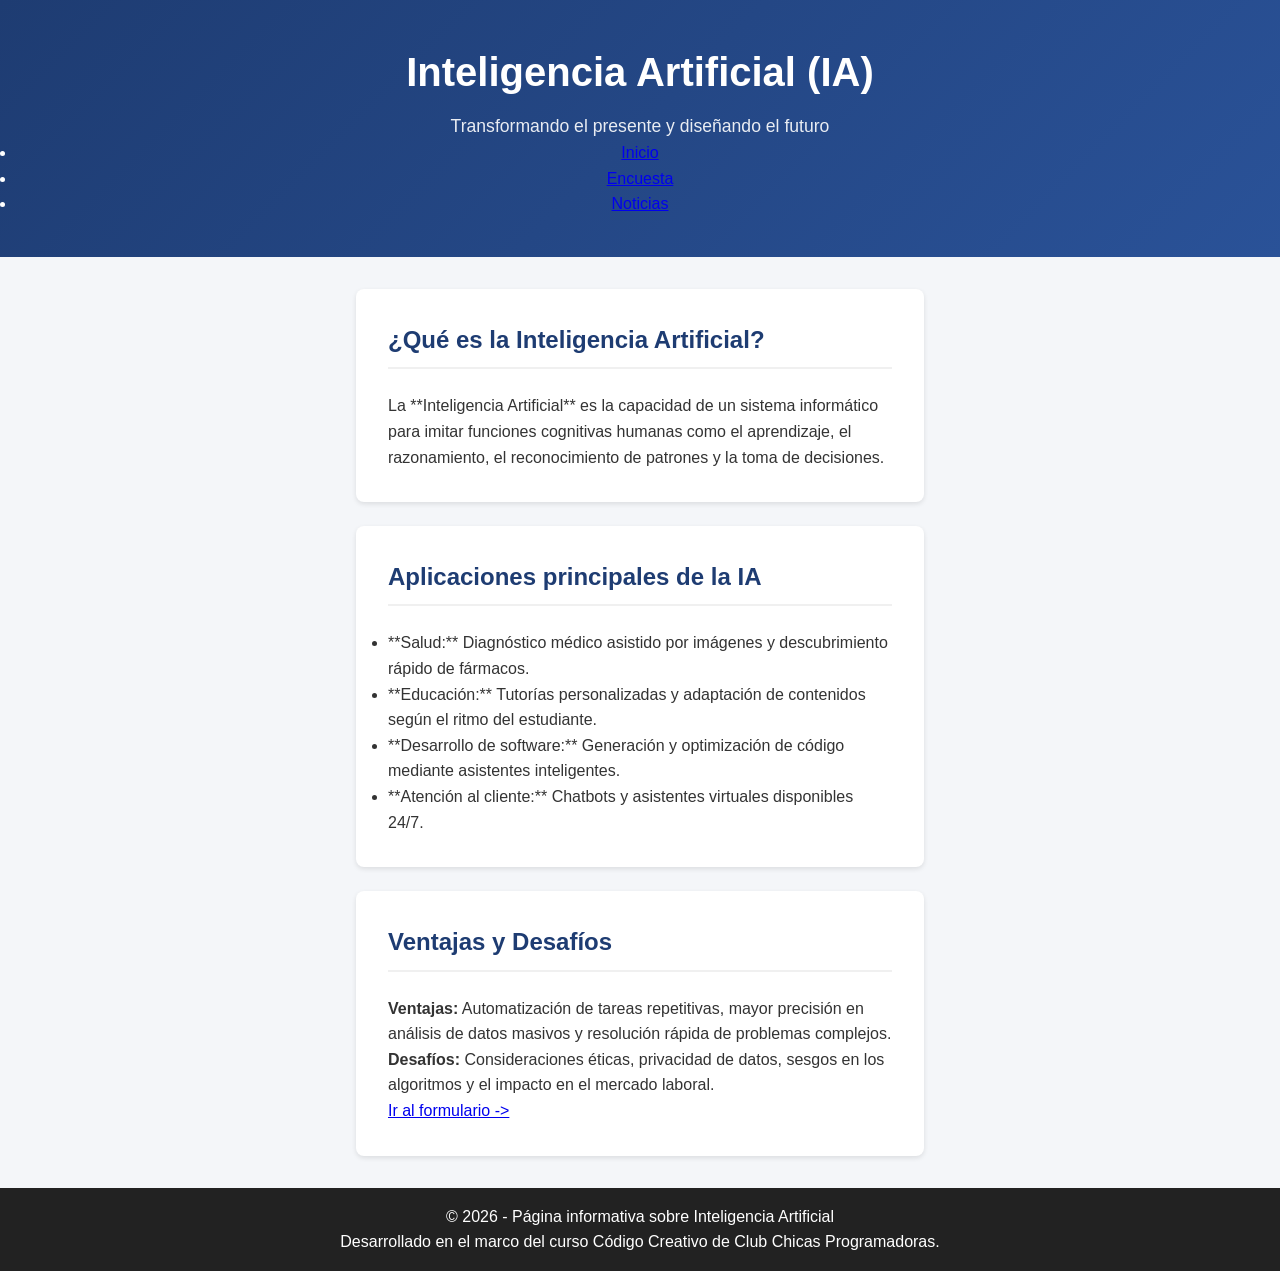
<file: index.html>
<!DOCTYPE html>
<html lang="es">
<head>
    <meta charset="UTF-8">
    <meta name="viewport" content="width=device-width, initial-scale=1.0">
    <title>El Impacto de la Inteligencia Artificial</title>
    <link rel="stylesheet" href="styles.css">
</head>
<body>

    <header>
        <h1>Inteligencia Artificial (IA)</h1>
        <p>Transformando el presente y diseñando el futuro</p>

        <nav aria-label="Navegación principal">
            <ul>
                <li><a href="index.html">Inicio</a></li>
                <li><a href="formulario.html">Encuesta</a></li>
                <li><a href="noticias.html">Noticias</a></li>
            </ul>
        </nav>
    </header>

    <main>
        <section>
            <h2>¿Qué es la Inteligencia Artificial?</h2>
            <p>La **Inteligencia Artificial** es la capacidad de un sistema informático para imitar funciones cognitivas humanas como el aprendizaje, el razonamiento, el reconocimiento de patrones y la toma de decisiones.</p>
        </section>

        <section>
            <h2>Aplicaciones principales de la IA</h2>
            <ul>
                <li>**Salud:** Diagnóstico médico asistido por imágenes y descubrimiento rápido de fármacos.</li>
                <li>**Educación:** Tutorías personalizadas y adaptación de contenidos según el ritmo del estudiante.</li>
                <li>**Desarrollo de software:** Generación y optimización de código mediante asistentes inteligentes.</li>
                <li>**Atención al cliente:** Chatbots y asistentes virtuales disponibles 24/7.</li>
            </ul>
        </section>

        <section>
            <h2>Ventajas y Desafíos</h2>
            <p><strong>Ventajas:</strong> Automatización de tareas repetitivas, mayor precisión en análisis de datos masivos y resolución rápida de problemas complejos.</p>
            <p><strong>Desafíos:</strong> Consideraciones éticas, privacidad de datos, sesgos en los algoritmos y el impacto en el mercado laboral.</p>
        
            <a href="formulario.html" class="btn-formulario">Ir al formulario -></a>
        </section>
    </main>

    <footer>
        <p>&copy; 2026 - Página informativa sobre Inteligencia Artificial</p>
        <p>Desarrollado en el marco del curso Código Creativo de Club Chicas Programadoras.</p>
    </footer>
    
</body>
</html>
</file>
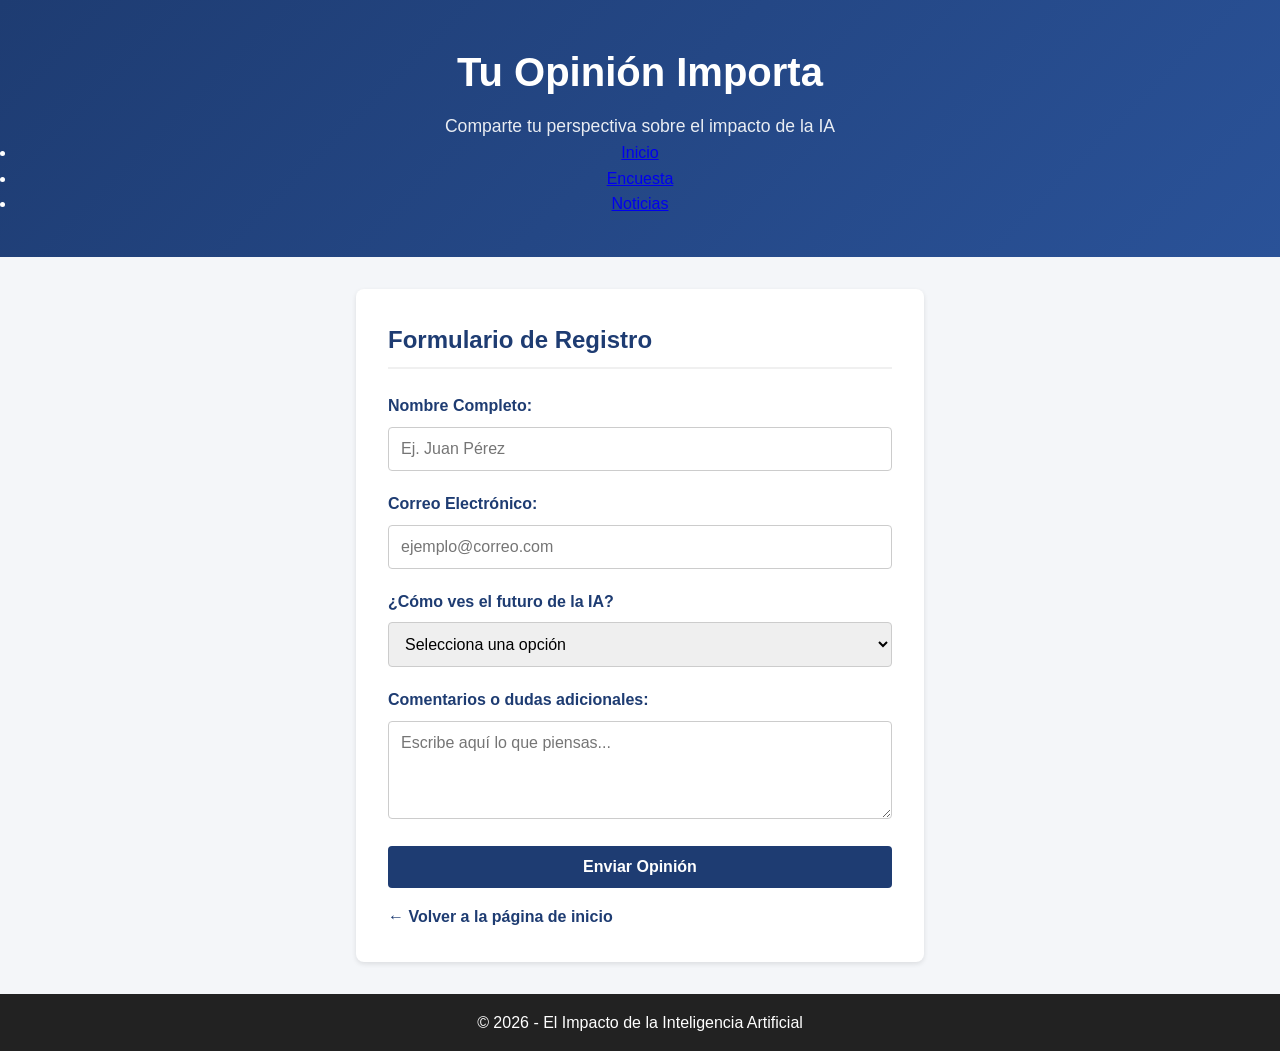
<file: formulario.html>
<!DOCTYPE html>
<html lang="es">
<head>
    <meta charset="UTF-8">
    <meta name="viewport" content="width=device-width, initial-scale=1.0">
    <title>Opinión sobre la IA - Formulario</title>
    <link rel="stylesheet" href="styles.css">
</head>
<body>

    <header>
        <h1>Tu Opinión Importa</h1>
        <p>Comparte tu perspectiva sobre el impacto de la IA</p>
        
        <nav aria-label="Navegación principal">
        <ul>
            <li><a href="index.html">Inicio</a></li>
            <li><a href="formulario.html">Encuesta</a></li>
            <li><a href="noticias.html">Noticias</a></li>
        </ul>
    </nav>
    </header>

    <main>
        <section>
            <h2>Formulario de Registro</h2>
            <form action="#" method="POST">
                <div class="form-group">
                    <label for="nombre">Nombre Completo:</label>
                    <input type="text" id="nombre" name="nombre" required placeholder="Ej. Juan Pérez">
                </div>

                <div class="form-group">
                    <label for="correo">Correo Electrónico:</label>
                    <input type="email" id="correo" name="correo" required placeholder="ejemplo@correo.com">
                </div>

                <div class="form-group">
                    <label for="percepcion">¿Cómo ves el futuro de la IA?</label>
                    <select id="percepcion" name="percepcion" required>
                        <option value="">Selecciona una opción</option>
                        <option value="positivo">Muy Positivo (Traerá progreso)</option>
                        <option value="neutral">Neutral (Tiene pros y contras)</option>
                        <option value="negativo">Preocupante (Riesgo para el empleo/privacidad)</option>
                    </select>
                </div>

                <div class="form-group">
                    <label for="comentarios">Comentarios o dudas adicionales:</label>
                    <textarea id="comentarios" name="comentarios" rows="4" placeholder="Escribe aquí lo que piensas..."></textarea>
                </div>

                <button type="submit">Enviar Opinión</button>
            </form>
            
            <a href="index.html" class="btn-volver">← Volver a la página de inicio</a>
        </section>
    </main>

    <footer>
        <p>&copy; 2026 - El Impacto de la Inteligencia Artificial</p>
    </footer>

</body>
</html>
</file>
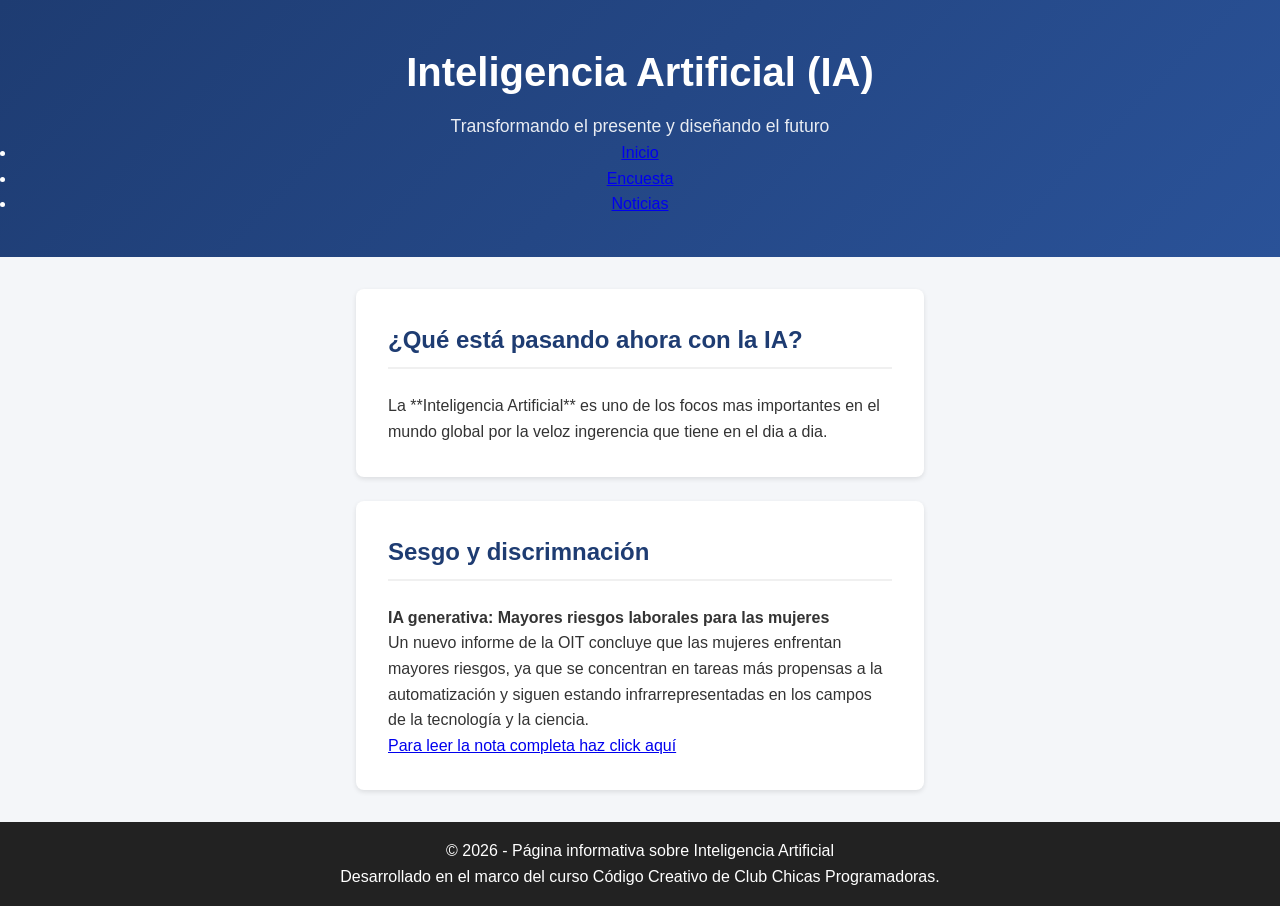
<file: noticias.html>
<!DOCTYPE html>
<html lang="es">
<head>
    <meta charset="UTF-8">
    <meta name="viewport" content="width=device-width, initial-scale=1.0">
    <title>El Impacto de la Inteligencia Artificial</title>
    <link rel="stylesheet" href="styles.css">
</head>
<body>

    <header>
        <h1>Inteligencia Artificial (IA)</h1>
        <p>Transformando el presente y diseñando el futuro</p>

        <nav aria-label="Navegación principal">
            <ul>
                <li><a href="index.html">Inicio</a></li>
                <li><a href="formulario.html">Encuesta</a></li>
                <li><a href="noticias.html">Noticias</a></li>
            </ul>
        </nav>
    </header>

    <main>
        <section>
            <h2>¿Qué está pasando ahora con la IA?</h2>
            <p>La **Inteligencia Artificial** es uno de los focos mas importantes en el mundo global por la veloz ingerencia que tiene en el dia a dia.</p>
        </section>

        <section>
            <h2>Sesgo y discrimnación</h2>
            <p><strong>IA generativa: Mayores riesgos laborales para las mujeres</strong></p>
            <p>Un nuevo informe de la OIT concluye que las mujeres enfrentan mayores riesgos, ya que se concentran en tareas más propensas a la automatización y siguen estando infrarrepresentadas en los campos de la tecnología y la ciencia.</p>
        
        
            <a href="https://www.ilo.org/es/resource/noticias/ia-generativa-mayores-riesgos-laborales-para-las-mujeres#main-content" class="btn-formulario">Para leer la nota completa haz click aquí</a>
        </section>
    </main>

    <footer>
        <p>&copy; 2026 - Página informativa sobre Inteligencia Artificial</p>
        <p>Desarrollado en el marco del curso Código Creativo de Club Chicas Programadoras.</p>
    </footer>
    
</body>
</html>
</file>
<file: styles.css>
* {
            box-sizing: border-box;
            margin: 0;
            padding: 0;
            font-family: Arial, sans-serif;
        }
        body {
            background-color: #f4f6f9;
            color: #333;
            line-height: 1.6;
        }
        header {
            background: linear-gradient(135deg, #1e3c72, #2a5298);
            color: white;
            text-align: center;
            padding: 2.5rem 1rem;
        }
        header h1 {
            font-size: 2.5rem;
            margin-bottom: 0.5rem;
        }
        header p {
            font-size: 1.1rem;
            opacity: 0.9;
        }
        main {
            max-width: 600px; /* Más angosto para formularios */
            margin: 2rem auto;
            padding: 0 1rem;
        }
        section {
            background: white;
            border-radius: 8px;
            padding: 2rem;
            margin-bottom: 1.5rem;
            box-shadow: 0 2px 5px rgba(0,0,0,0.1);
        }
        h2 {
            color: #1e3c72;
            margin-bottom: 1.5rem;
            border-bottom: 2px solid #f0f0f0;
            padding-bottom: 0.5rem;
        }
        
        /* Estilos específicos del formulario */
        .form-group {
            margin-bottom: 1.25rem;
        }
        label {
            display: block;
            font-weight: bold;
            margin-bottom: 0.5rem;
            color: #1e3c72;
        }
        input[type="text"],
        input[type="email"],
        select,
        textarea {
            width: 100%;
            padding: 0.75rem;
            border: 1px solid #ccc;
            border-radius: 4px;
            font-size: 1rem;
        }
        input:focus, select:focus, textarea:focus {
            outline: none;
            border-color: #2a5298;
            box-shadow: 0 0 5px rgba(42, 82, 152, 0.3);
        }
        button {
            background: #1e3c72;
            color: white;
            padding: 0.75rem 1.5rem;
            border: none;
            border-radius: 4px;
            font-size: 1rem;
            cursor: pointer;
            width: 100%;
            font-weight: bold;
            transition: background 0.3s ease;
        }
        button:hover {
            background: #2a5298;
        }
        .btn-volver {
            display: inline-block;
            margin-top: 1rem;
            color: #1e3c72;
            text-decoration: none;
            font-weight: bold;
        }
        .btn-volver:hover {
            text-decoration: underline;
        }
        
        footer {
            text-align: center;
            padding: 1rem;
            background-color: #222;
            color: white;
            margin-top: 2rem;
        }
</file>
